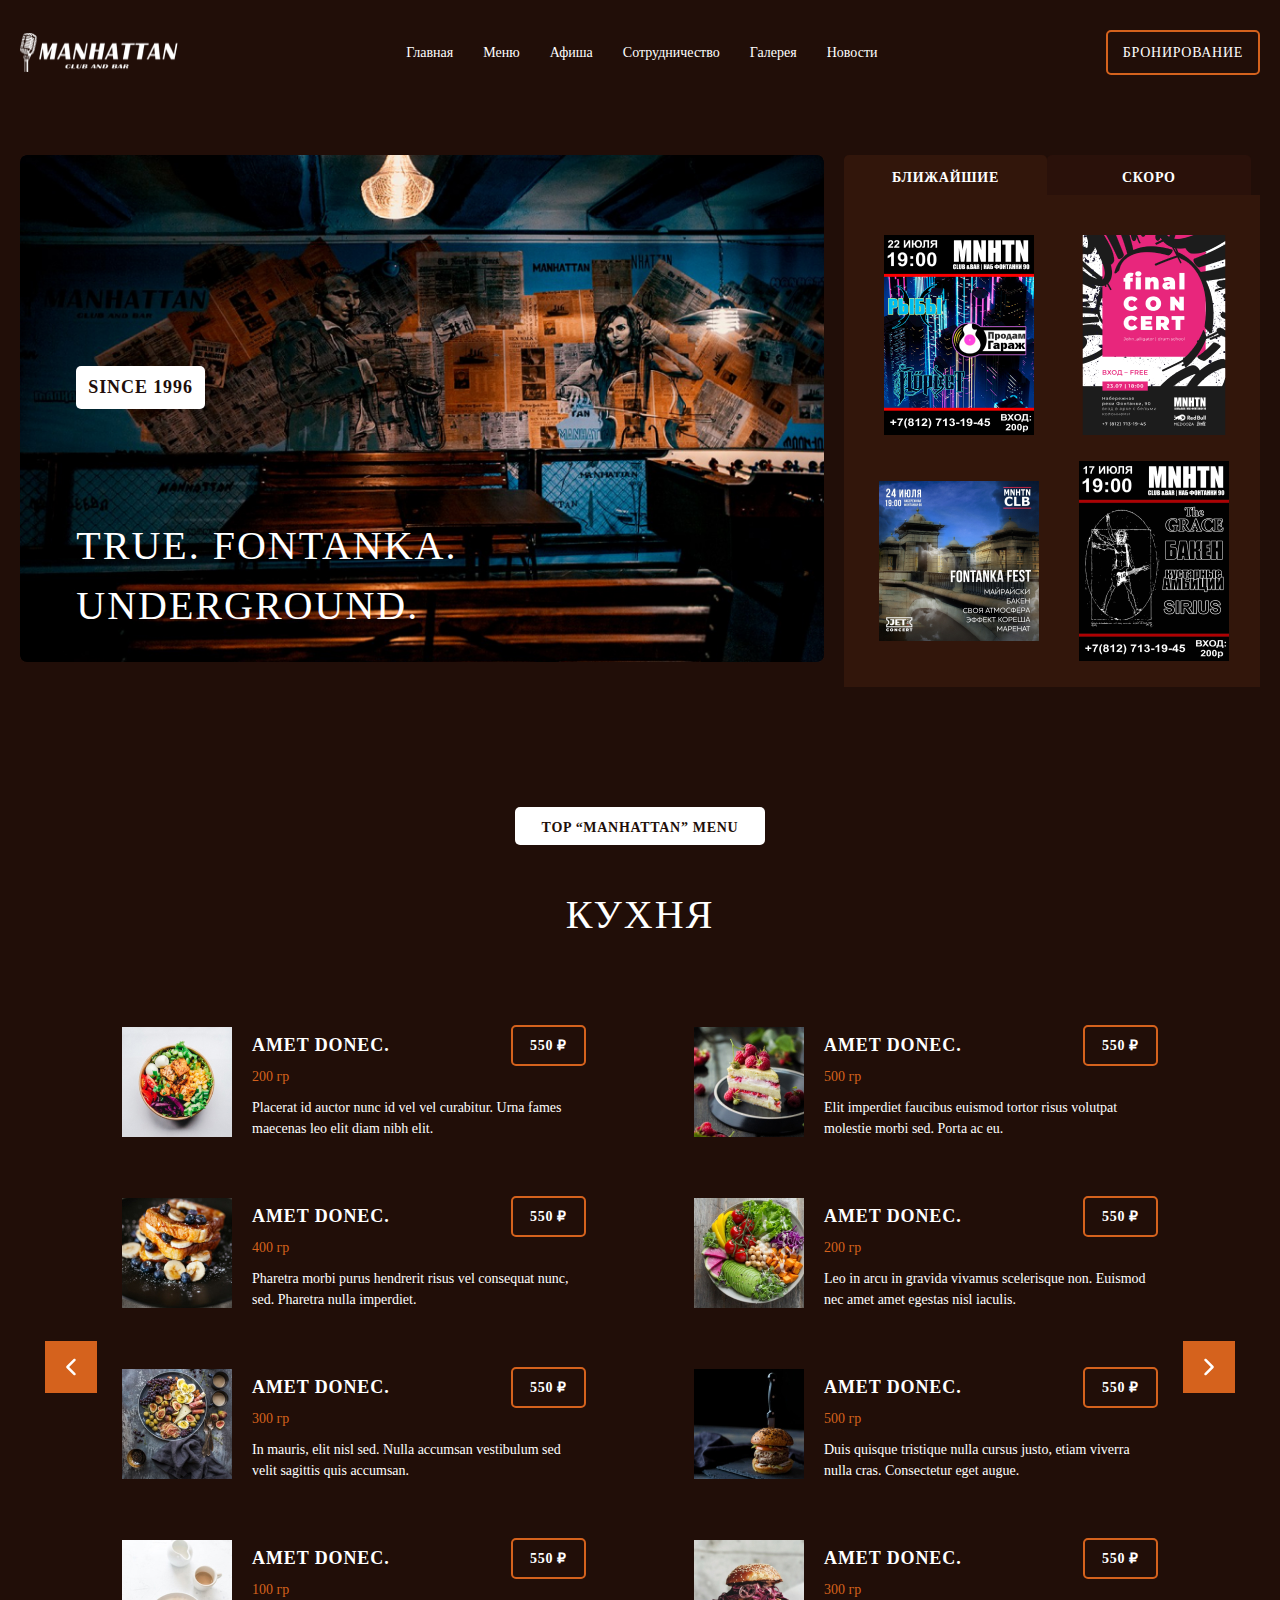
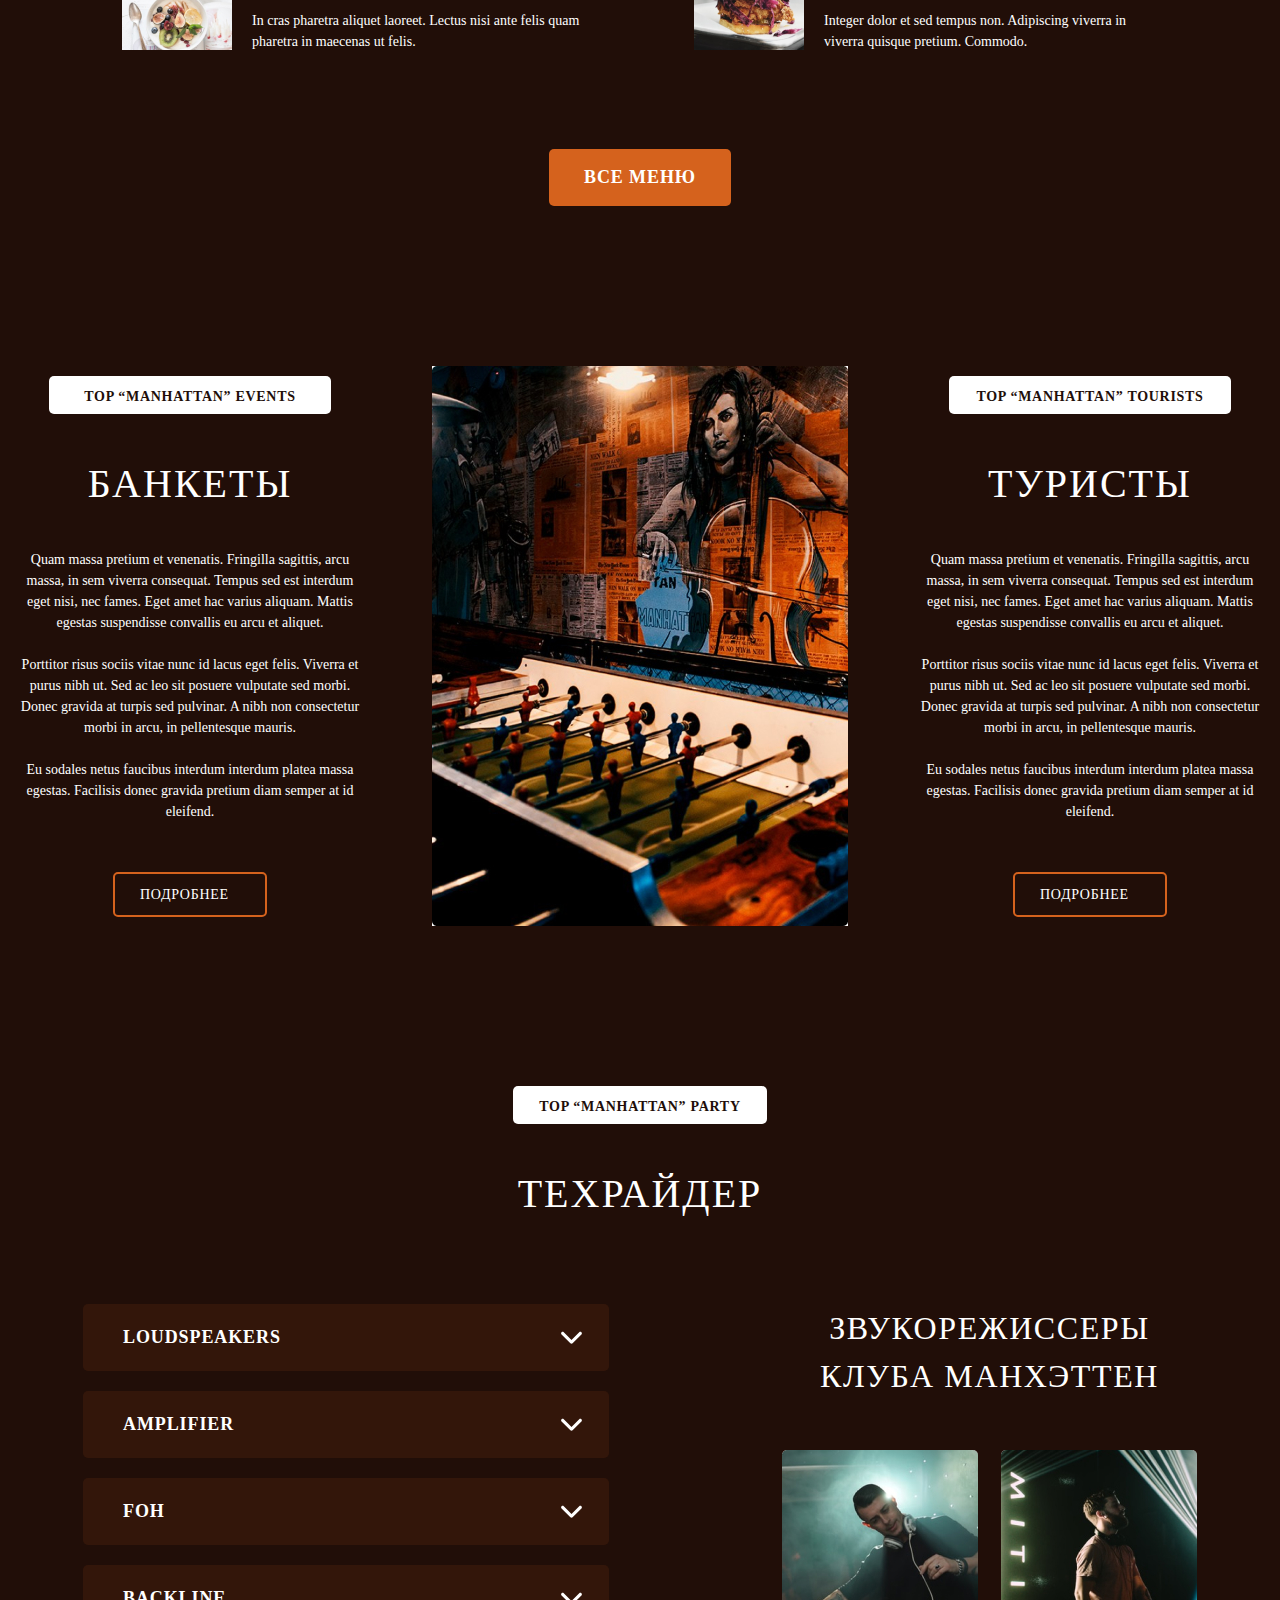
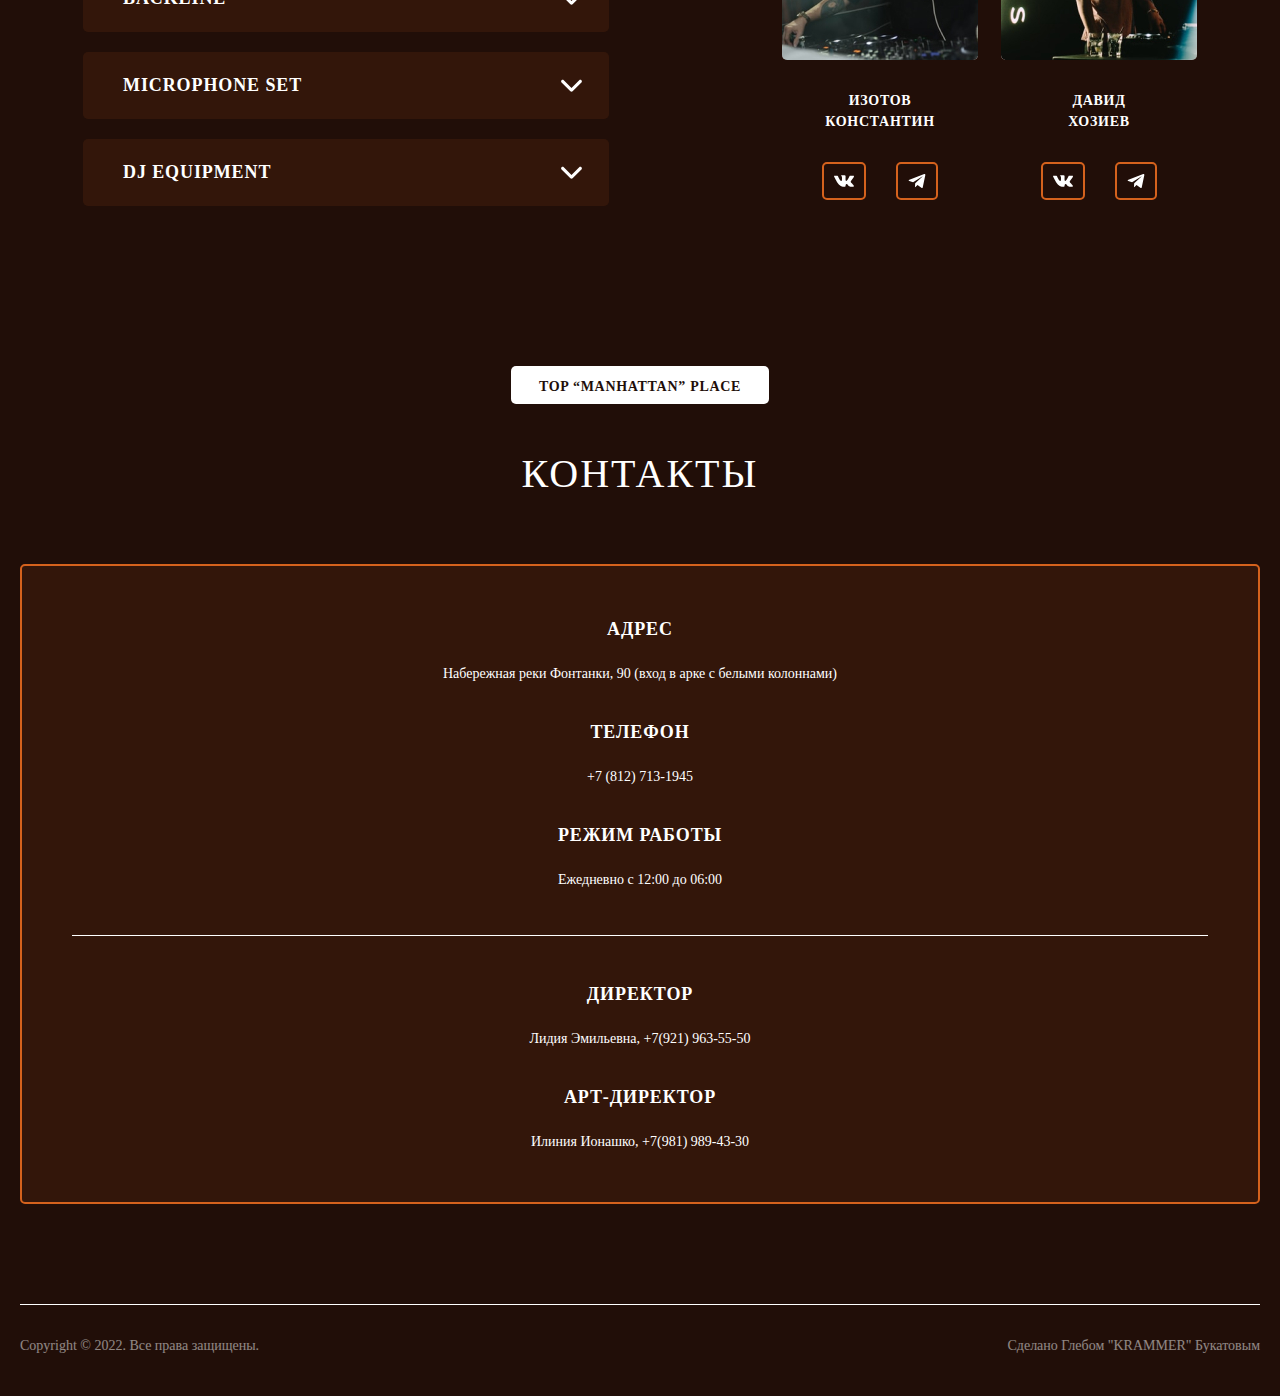
<file: index.html>
<!DOCTYPE html>
<html lang="ru">
<head>
    <meta charset="UTF-8">
    <meta http-equiv="X-UA-Compatible" content="IE=edge">
    <meta name="viewport" content="width=device-width, initial-scale=1.0">
    <link rel="stylesheet" href="index.css">
    <link href="https://fonts.cdnfonts.com/css/gotham-pro" rel="stylesheet">
    <title>Manhattan</title>
</head>
<body>
    
<div class="wrapper">

<nav class="menu">
    <div class="menu _container">
        <div class="menu_row">
            <img src="img/logo.png" alt="logo" class="menu__logo">
        <div class="menu_positions">
            <p class="menu__pos"><a href="index.html">Главная</a></p>
            <p class="menu__pos"><a href="#">Меню</a></p>
            <p class="menu__pos"><a href="post.html">Афиша</a></p>
            <p class="menu__pos"><a href="corp.html">Сотрудничество</a></p>
            <p class="menu__pos"><a href="galery.html">Галерея</a></p>
            <p class="menu__pos"><a href="#">Новости</a></p>
        </div>
        <p class="menu__booking">бронирование</p>
        </div>
    </div>
</nav>

<div class="announcements">
    <div class="announcements _container">
        <div class="announcements_row">
            <div class="announcements_main">
                <img src="img/mainannouncement.jpg" alt="img" class="announcements_main-img">
            <p class="announcements_main-since">Since 1996</p>
            <p class="announcements_main-title">True. Fontanka. Underground. </p>
        </div>

<div class="announcements_others">

    <div class="announcements_others-chose">
<p class="announcements__others_firstpos active-annPos">Ближайшие</p>
<p class="announcements__others_secpos passive-annPos">скоро</p>
    </div>
    <div class="announcements_others-posters">
        <div class="announcements_others-posters-container">
                
<img src="img/firstposter.png" alt="poster1" class="poster firstposter">
<img src="img/secondposter.png" alt="poster2" class="poster secposter">
<img src="img/thirdposter.png" alt="poster3" class="poster thirdposter">
<img src="img/fourthposter.png" alt="poster4" class="poster fourthposter">

</div>
</div>

</div>

        </div>
    </div>
</div>

<div class="kitchen">
    <div class="kitchen _container">
        <p class="kitchen__menutitle">Top “Manhattan” menu</p>
    <p class="kitchen-title">Кухня</p>

<div class="kitchen_menu-row">

<img src="img/leftarrow.svg" alt="arrow" class="kitchen_arrow">

<div class="kitchen_menu-body">

<div class="kitchen_menu-columnone">
<div class="kitchen_menu-position active-position">
<img src="img/menu1.jpg" alt="img" class="menu-position-img">
<div class="menu-position-description">
    <div class="position-titleandprice">
    <p class="position-title">Amet donec.</p>
    <p class="position-price">550 ₽</p>
</div>
    <p class="position-weight">200 гр</p>
    <p class="position-subtitle">Placerat id auctor nunc id vel vel curabitur. Urna fames maecenas leo elit diam nibh elit.</p>
</div>
</div>
<div class="kitchen_menu-position passive-position">
    <img src="img/menu2.jpg" alt="img" class="menu-position-img">
    <div class="menu-position-description">
        <div class="position-titleandprice">
        <p class="position-title">Amet donec.</p>
        <p class="position-price">550 ₽</p>
    </div>
        <p class="position-weight">400 гр</p>
        <p class="position-subtitle">Pharetra morbi purus hendrerit risus vel consequat nunc, sed. Pharetra nulla imperdiet.</p>
    </div>
    </div>
    <div class="kitchen_menu-position passive-position">
        <img src="img/menu3.jpg" alt="img" class="menu-position-img">
        <div class="menu-position-description">
            <div class="position-titleandprice">
            <p class="position-title">Amet donec.</p>
            <p class="position-price">550 ₽</p>
        </div>
            <p class="position-weight">300 гр</p>
            <p class="position-subtitle">In mauris, elit nisl sed. Nulla accumsan vestibulum sed velit sagittis quis accumsan.</p>
        </div>
        </div>
        <div class="kitchen_menu-position passive-position">
            <img src="img/menu4.jpg" alt="img" class="menu-position-img">
            <div class="menu-position-description">
                <div class="position-titleandprice">
                <p class="position-title">Amet donec.</p>
                <p class="position-price">550 ₽</p>
            </div>
                <p class="position-weight">100 гр</p>
                <p class="position-subtitle">In cras pharetra aliquet laoreet. Lectus nisi ante felis quam pharetra in maecenas ut felis. </p>
            </div>
            </div>
</div>

<div class="kitchen_menu-columntwo">
    <div class="kitchen_menu-position">
    <img src="img/menu5.jpg" alt="img" class="menu-position-img">
    <div class="menu-position-description">
        <div class="position-titleandprice">
        <p class="position-title">Amet donec.</p>
        <p class="position-price">550 ₽</p>
    </div>
        <p class="position-weight">500 гр</p>
        <p class="position-subtitle">Elit imperdiet faucibus euismod tortor risus volutpat molestie morbi sed. Porta ac eu.</p>
    </div>
    </div>
    <div class="kitchen_menu-position">
        <img src="img/menu6.jpg" alt="img" class="menu-position-img">
        <div class="menu-position-description">
            <div class="position-titleandprice">
            <p class="position-title">Amet donec.</p>
            <p class="position-price">550 ₽</p>
        </div>
            <p class="position-weight">200 гр</p>
            <p class="position-subtitle">Leo in arcu in gravida vivamus scelerisque non. Euismod nec amet amet egestas nisl iaculis.</p>
        </div>
        </div>
        <div class="kitchen_menu-position">
            <img src="img/menu7.jpg" alt="img" class="menu-position-img">
            <div class="menu-position-description">
                <div class="position-titleandprice">
                <p class="position-title">Amet donec.</p>
                <p class="position-price">550 ₽</p>
            </div>
                <p class="position-weight">500 гр</p>
                <p class="position-subtitle">Duis quisque tristique nulla cursus justo, etiam viverra nulla cras. Consectetur eget augue.</p>
            </div>
            </div>
            <div class="kitchen_menu-position">
                <img src="img/menu8.jpg" alt="img" class="menu-position-img">
                <div class="menu-position-description">
                    <div class="position-titleandprice">
                    <p class="position-title">Amet donec.</p>
                    <p class="position-price">550 ₽</p>
                </div>
                    <p class="position-weight">300 гр</p>
                    <p class="position-subtitle">Integer dolor et sed tempus non. Adipiscing viverra in viverra quisque pretium. Commodo.</p>
                </div>
                </div>
    </div>
</div>
<img src="img/rightarrow.svg" alt="arrow" class="kitchen_arrow">
</div>

<p class="kitchen_menu-all">все меню</p>

    </div>
</div>

<div class="events">
    <div class="events _container">
<div class="events_row">

    <div class="events__textcolumn">
<p class="events__title">Top “Manhattan” events</p>
<p class="events__maintitle">Банкеты</p>
<p class="events__subtitle">Quam massa pretium et venenatis. Fringilla sagittis, arcu massa, in sem viverra consequat. Tempus sed est interdum eget nisi, nec fames. Eget amet hac varius aliquam. Mattis egestas suspendisse convallis eu arcu et aliquet.<br><br><span class="events__subtitle-disable">
    Porttitor risus sociis vitae nunc id lacus eget felis. Viverra et purus nibh ut. Sed ac leo sit posuere vulputate sed morbi. Donec gravida at turpis sed pulvinar. A nibh non consectetur morbi in arcu, in pellentesque mauris. <br><br>
    Eu sodales netus faucibus interdum interdum platea massa egestas. Facilisis donec gravida pretium diam semper at id eleifend.</span></p>
<p class="events__more"><a href="corp.html">Подробнее</a></p>
</div>

<img src="img/eventposter.jpg" alt="poster" class="events__event-poster">

<div class="events__textcolumn">
    <p class="events__title">Top “Manhattan” tourists</p>
    <p class="events__maintitle">Туристы</p>
    <p class="events__subtitle">Quam massa pretium et venenatis. Fringilla sagittis, arcu massa, in sem viverra consequat. Tempus sed est interdum eget nisi, nec fames. Eget amet hac varius aliquam. Mattis egestas suspendisse convallis eu arcu et aliquet.<br><br><span class="events__subtitle-disable">
        Porttitor risus sociis vitae nunc id lacus eget felis. Viverra et purus nibh ut. Sed ac leo sit posuere vulputate sed morbi. Donec gravida at turpis sed pulvinar. A nibh non consectetur morbi in arcu, in pellentesque mauris. <br><br>
        Eu sodales netus faucibus interdum interdum platea massa egestas. Facilisis donec gravida pretium diam semper at id eleifend.</span></p>
    <p class="events__more">Подробнее</p>
    </div>
</div>
    </div>
</div>

<div class="tech">
    <div class="tech _techcontainer">
        <p class="tech__title">Top “Manhattan” party</p>
        <p class="tech__main-title">Техрайдер</p>

<div class="tech_row">
<div class="tech__columnone">

<div class="tech__card cardOne passiveTechCard">
    <div class="tech__card-body bodyOne">
        <p class="tech__card-title">Loudspeakers</p>
        <img src="img/downarrow.svg" alt="arrow" class="tech__card-arrow">
    </div>
</div>

<div class="tech__card cardTwo passiveTechCard">
    <div class="tech__card-body">
        <p class="tech__card-title">Amplifier</p>
        <img src="img/downarrow.svg" alt="arrow" class="tech__card-arrow">
    </div>
</div>

<div class="tech__card cardThree passiveTechCard">
    <div class="tech__card-body">
        <p class="tech__card-title">FOH</p>
        <img src="img/downarrow.svg" alt="arrow" class="tech__card-arrow">
    </div>
</div>

<div class="tech__card cardFour passiveTechCard">
    <div class="tech__card-body">
        <p class="tech__card-title">Backline</p>
        <img src="img/downarrow.svg" alt="arrow" class="tech__card-arrow">
    </div>
</div>

<div class="tech__card cardFive passiveTechCard">
    <div class="tech__card-body">
        <p class="tech__card-title">Microphone set</p>
        <img src="img/downarrow.svg" alt="arrow" class="tech__card-arrow">
    </div>
</div>

<div class="tech__card cardSix passiveTechCard">
    <div class="tech__card-body">
        <p class="tech__card-title">DJ equipment</p>
        <img src="img/downarrow.svg" alt="arrow" class="tech__card-arrow">
    </div>
</div>

</div>

<div class="tech__columntwo">

<p class="tech__columntwo-title">Звукорежиссеры клуба МАНХЭТТЕН</p>
<div class="tech__columntwo-image-row">


    <div class="tech__columntwo_sounddesone sounddes">
        <img src="img/sounddes1.jpg" alt="sounddesigner" class="sounddesone-img">
    <p class="sounddes-name">Изотов Константин</p>

<div class="sounddes__media-row">

<img src="img/VK.svg" alt="VK" class="sounddes__media-icon">
<img src="img/TG.svg" alt="TG" class="sounddes__media-icon">

</div>

    </div>

    <div class="tech__columntwo_sounddesone sounddes">
        <img src="img/sounddes2.jpg" alt="sounddesigner" class="sounddesone-img">
    <p class="sounddes-name">Давид Хозиев</p>

<div class="sounddes__media-row">

<img src="img/VK.svg" alt="VK" class="sounddes__media-icon">
<img src="img/TG.svg" alt="TG" class="sounddes__media-icon">

</div>
    </div>
</div>
</div>
</div>
    </div>
</div>

<div class="contacts">
    <div class="contacts _container">

<p class="contacts_title">Top “Manhattan” place</p>
<p class="contacts_maintitle">контакты</p>

<div class="contacts_row">

<div class="contacts__columnOne">
<div class="contacts__columnOneBody">
<p class="contacrs__adresstitle">Адрес</p>
<p class="contacts__adress">Набережная реки Фонтанки, 90 (вход в арке с белыми колоннами)</p>
<p class="contacts__phone-title">телефон</p>
<p class="contacts__phone">+7 (812) 713-1945</p>
<p class="contacts__workingMode-title">режим работы</p>
<p class="contacts__workingMode">Ежедневно с 12:00 до 06:00</p>
<p class="contacts__director-title">директор</p>
<p class="contacts__director">Лидия Эмильевна, +7(921) 963-55-50</p>
<p class="contacts__artDirector-title">арт-директор</p>
<p class="contacts__artDirector">Илиния Ионашко, +7(981) 989-43-30</p>
</div>
</div>
<img src="img/map.jpg" alt="map" class="contacts__map">
</div>
    </div>
</div>

<footer class="footer">
    <div class="footer _container">
        <div class="footer_row">
        
            <div class="footer__body">
        <p class="footer__rights">Copyright © 2022. Все права защищены.</p>
        <p class="footer__madeby">Сделано Глебом "KRAMMER" Букатовым</p>
        </div>
    </div>
    </div>
</footer>


</div>

</body>
<script src="manhattan.js"></script>
</html>
</file>
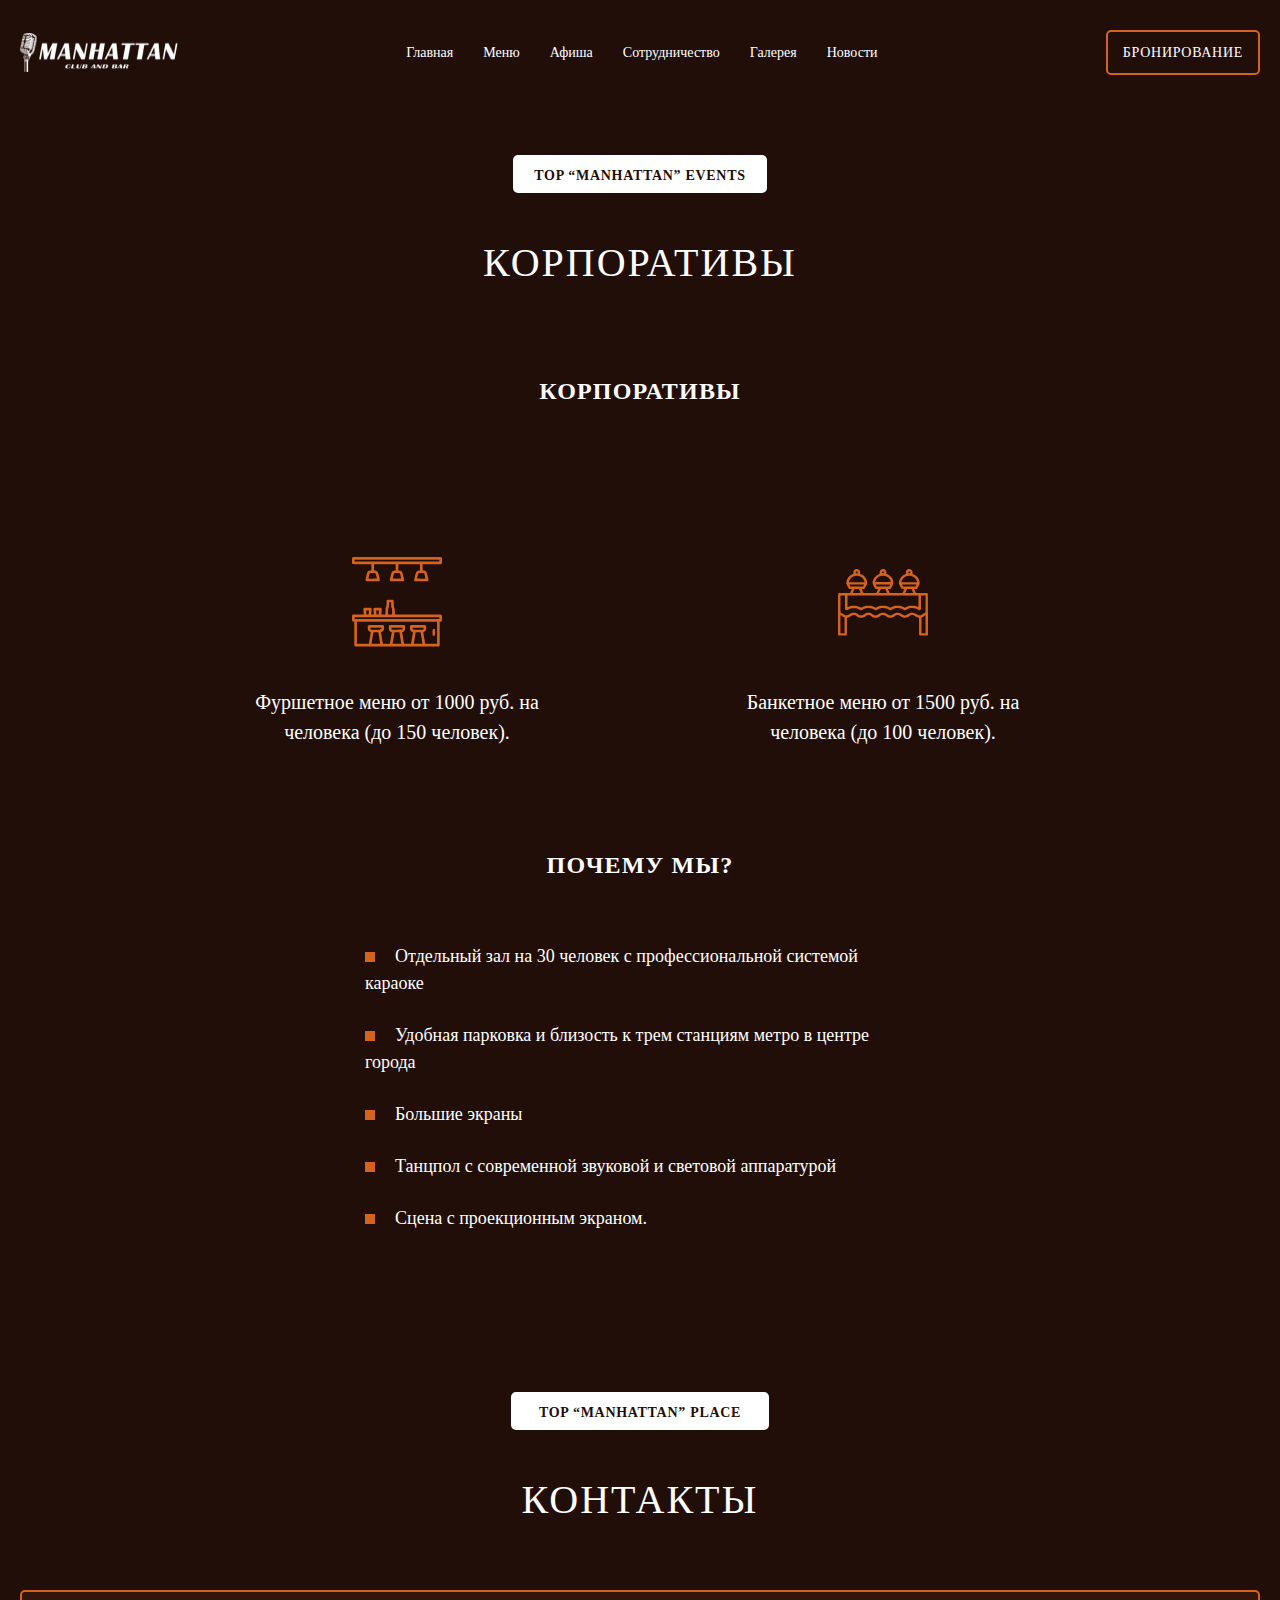
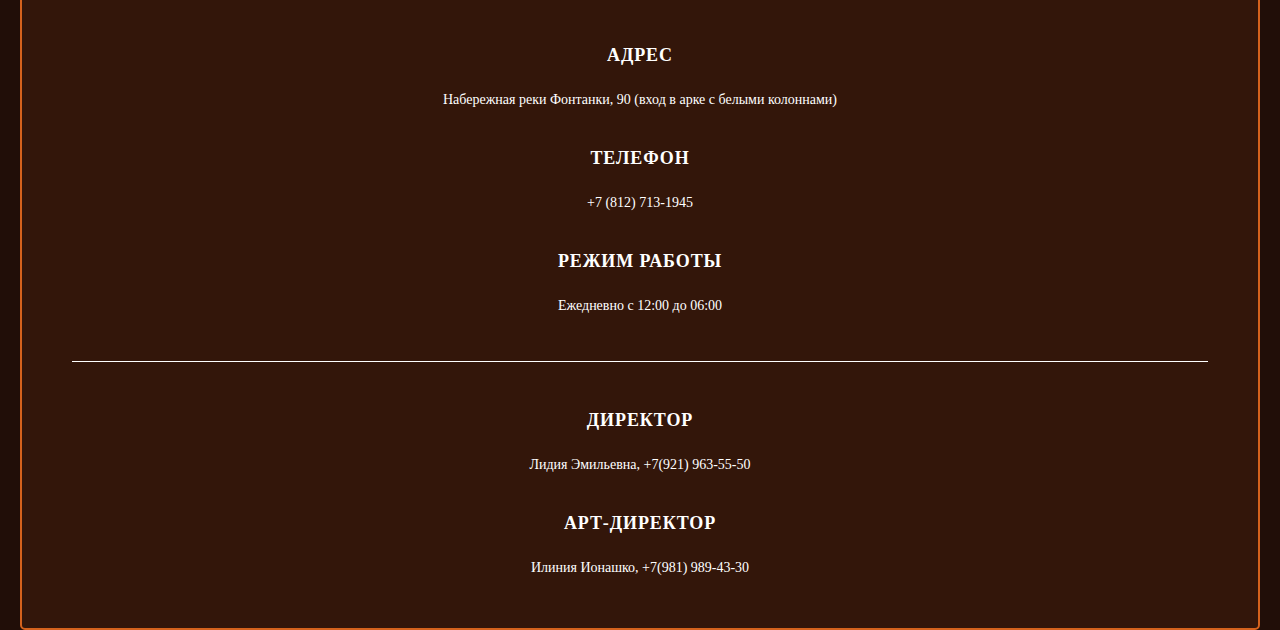
<file: corp.html>
<!DOCTYPE html>
<html lang="ru">
<head>
    <meta charset="UTF-8">
    <meta http-equiv="X-UA-Compatible" content="IE=edge">
    <meta name="viewport" content="width=device-width, initial-scale=1.0">
    <link rel="stylesheet" href="index.css">
    <link rel="stylesheet" href="corp.css">
    <link href="https://fonts.cdnfonts.com/css/gotham-pro" rel="stylesheet">
    <title>Manhattan</title>
</head>
<body>
    
<div class="wrapper">

<nav class="menu">
    <div class="menu _container">
        <div class="menu_row">
            <img src="img/logo.png" alt="logo" class="menu__logo">
        <div class="menu_positions">
            <p class="menu__pos"><a href="index.html">Главная</a></p>
            <p class="menu__pos"><a href="#">Меню</a></p>
            <p class="menu__pos"><a href="post.html">Афиша</a></p>
            <p class="menu__pos"><a href="corp.html">Сотрудничество</a></p>
            <p class="menu__pos"><a href="galery.html">Галерея</a></p>
            <p class="menu__pos"><a href="#">Новости</a></p>
        </div>
        <p class="menu__booking">бронирование</p>
        </div>
    </div>
</nav>

<div class="corp">
    <div class="corp _container">
        <p class="corp__title">Top “Manhattan” events</p>
        <p class="corp__maintitle">корпоративы</p>
        <p class="corp__sectitle">корпоративы</p>

        <div class="corp__row">

<div class="corp__column">
    <img src="img/corpicon1.svg" alt="icon" class="corp__icon">
    <p class="corp__subtitle">Фуршетное меню от 1000 руб. на человека (до 150 человек).</p>
</div>

<div class="corp__column">
    <img src="img/corpicon2.svg" alt="icon" class="corp__icon corp__secicon">
    <p class="corp__subtitle secsubtitle">Банкетное меню от 1500 руб. на человека (до 100 человек).</p>
</div>

        </div>

<p class="corp__whyWhe-title">ПОЧЕМУ МЫ? </p>

<li class="corp__whyWe">Отдельный зал на 30 человек с профессиональной системой караоке</li>
<li class="corp__whyWe">Удобная парковка и близость к трем станциям метро в центре города</li>
<li class="corp__whyWe">Большие экраны</li>
<li class="corp__whyWe">Танцпол с современной звуковой и световой аппаратурой</li>
<li class="corp__whyWe">Сцена с проекционным экраном.</li>

    </div>
</div>


<div class="contacts">
    <div class="contacts _container">

<p class="contacts_title">Top “Manhattan” place</p>
<p class="contacts_maintitle">контакты</p>

<div class="contacts_row">

<div class="contacts__columnOne">
<div class="contacts__columnOneBody">
<p class="contacrs__adresstitle">Адрес</p>
<p class="contacts__adress">Набережная реки Фонтанки, 90 (вход в арке с белыми колоннами)</p>
<p class="contacts__phone-title">телефон</p>
<p class="contacts__phone">+7 (812) 713-1945</p>
<p class="contacts__workingMode-title">режим работы</p>
<p class="contacts__workingMode">Ежедневно с 12:00 до 06:00</p>
<p class="contacts__director-title">директор</p>
<p class="contacts__director">Лидия Эмильевна, +7(921) 963-55-50</p>
<p class="contacts__artDirector-title">арт-директор</p>
<p class="contacts__artDirector">Илиния Ионашко, +7(981) 989-43-30</p>
</div>
</div>
<img src="img/map.jpg" alt="map" class="contacts__map">
</div>
    </div>
</div>

</div>
</body>
<script src="galery.js"></script>
</html>
</file>
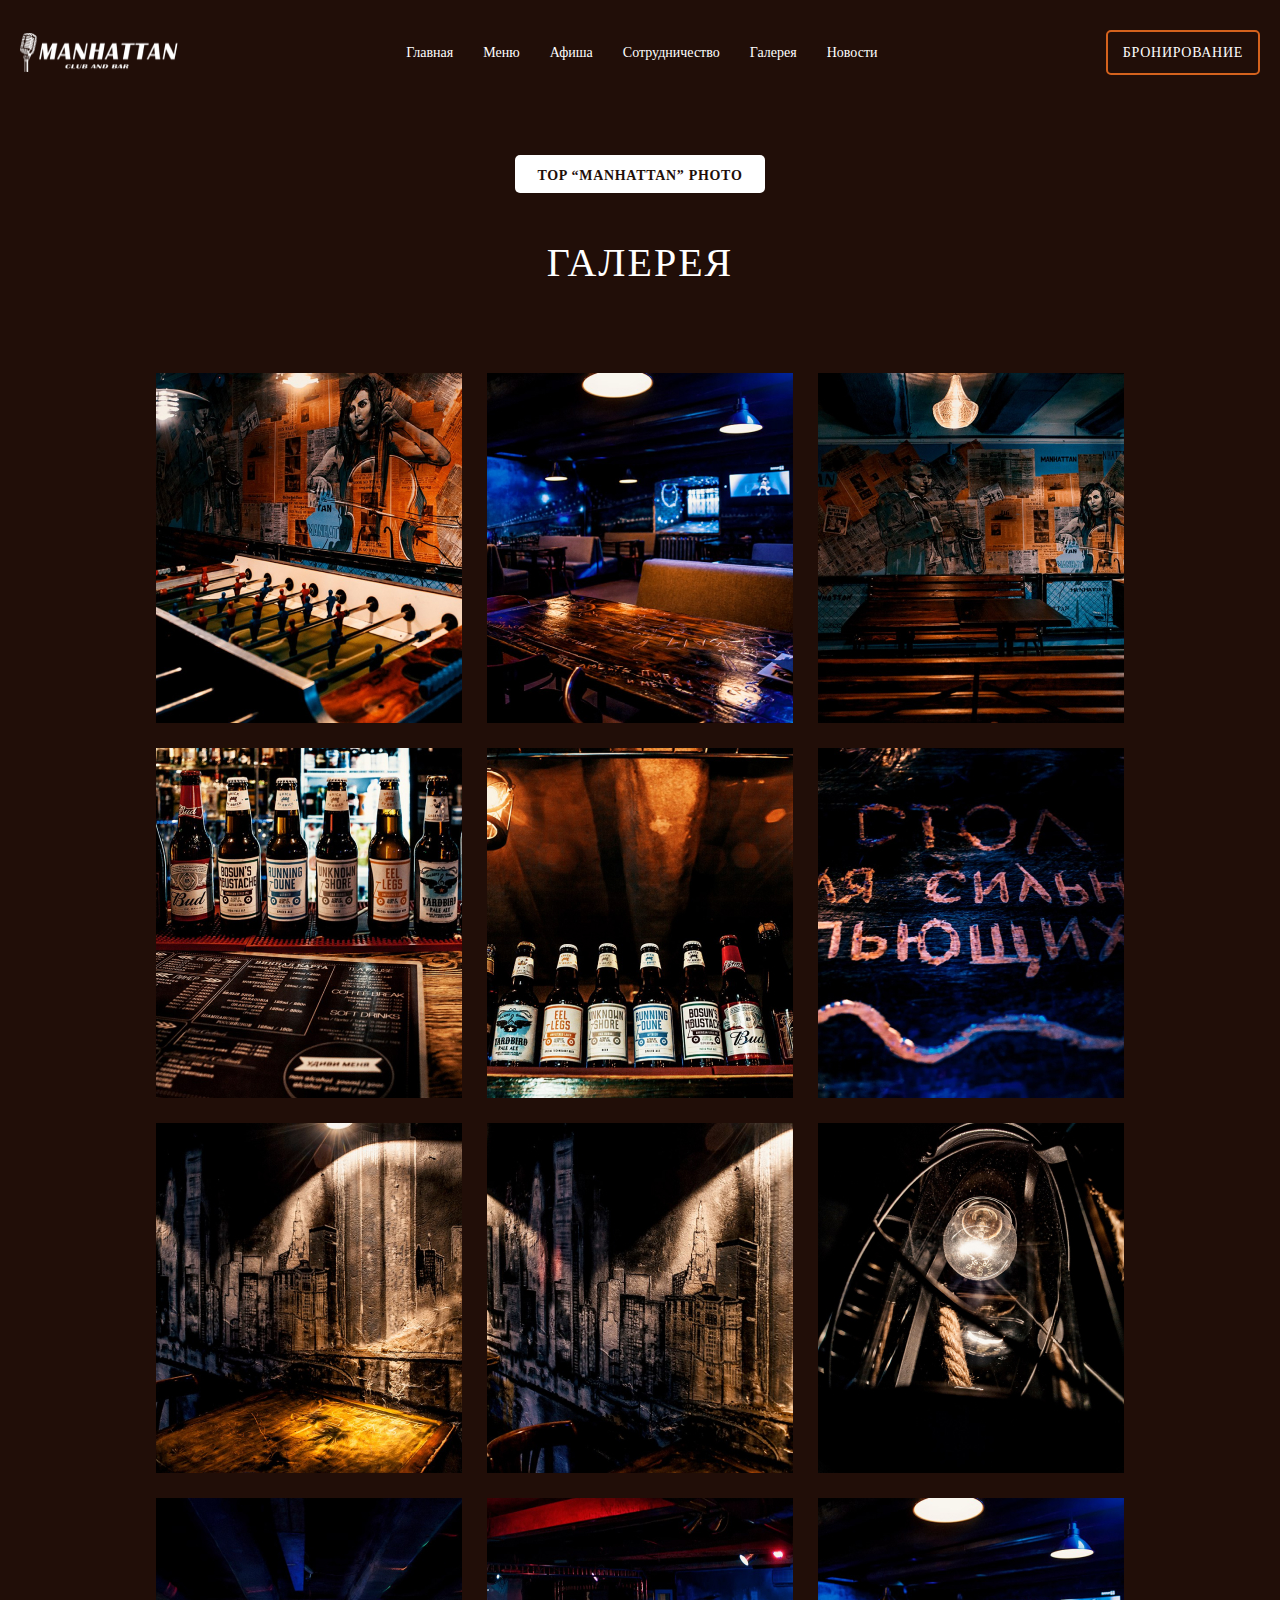
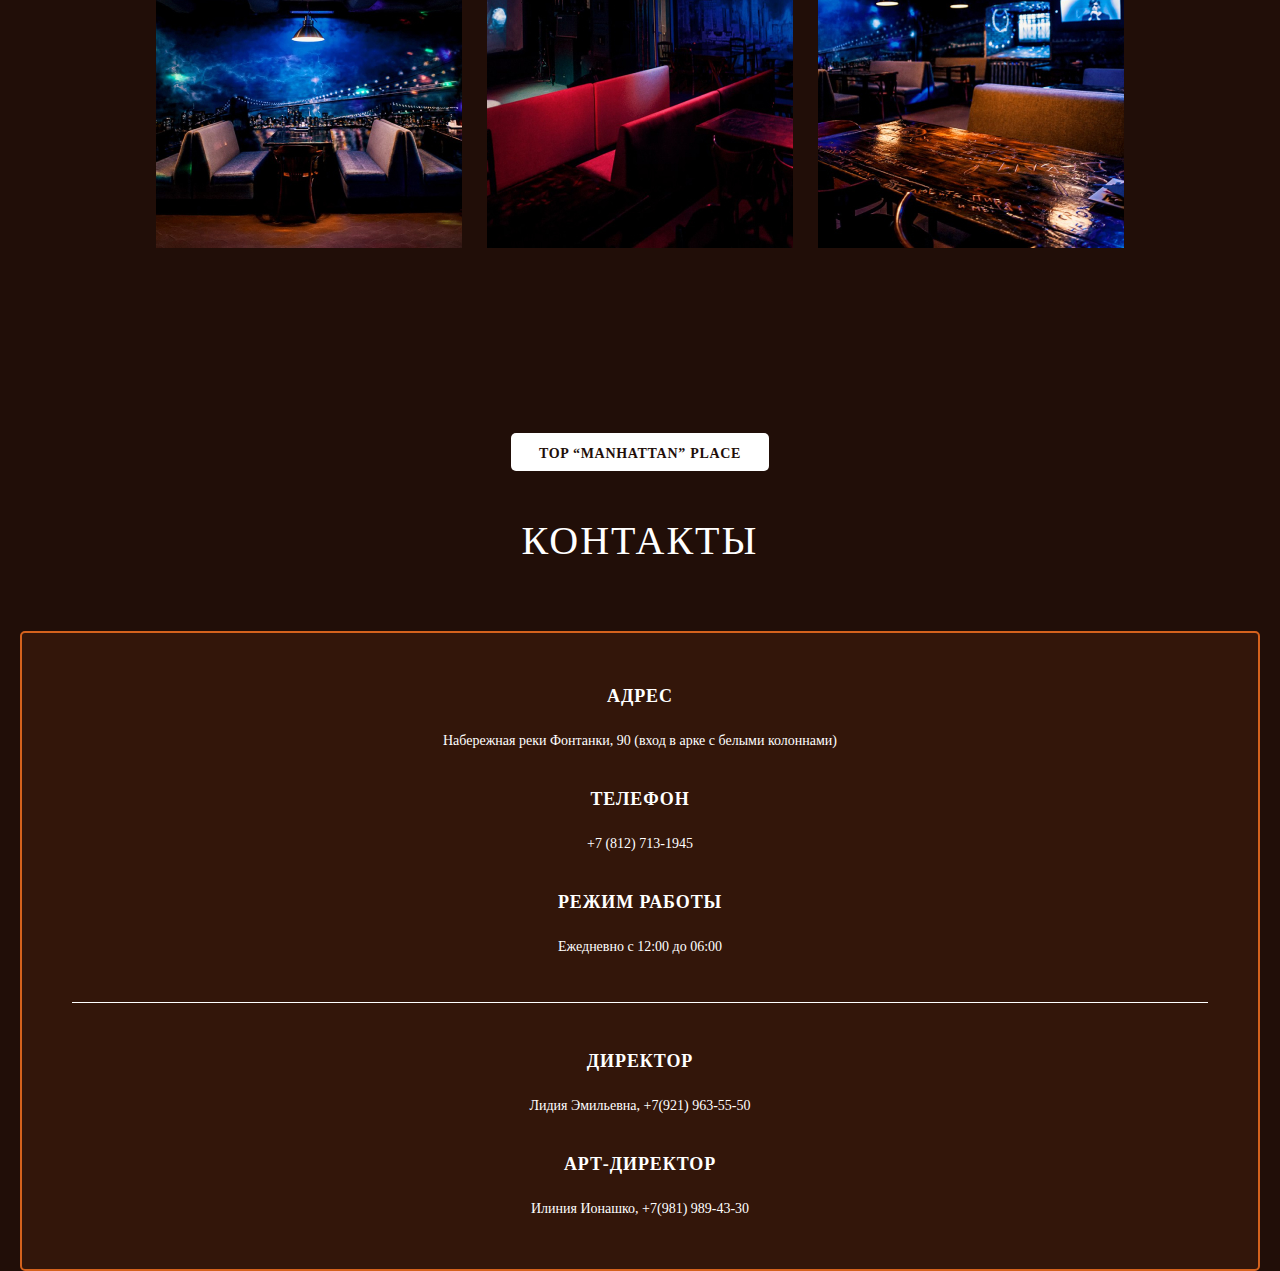
<file: galery.html>
<!DOCTYPE html>
<html lang="ru">
<head>
    <meta charset="UTF-8">
    <meta http-equiv="X-UA-Compatible" content="IE=edge">
    <meta name="viewport" content="width=device-width, initial-scale=1.0">
    <link rel="stylesheet" href="index.css">
    <link rel="stylesheet" href="galery.css">
    <link href="https://fonts.cdnfonts.com/css/gotham-pro" rel="stylesheet">
    <title>Manhattan</title>
</head>
<body>
    
<div class="wrapper">

<nav class="menu">
    <div class="menu _container">
        <div class="menu_row">
            <img src="img/logo.png" alt="logo" class="menu__logo">
        <div class="menu_positions">
            <p class="menu__pos"><a href="index.html">Главная</a></p>
            <p class="menu__pos"><a href="#">Меню</a></p>
            <p class="menu__pos"><a href="post.html">Афиша</a></p>
            <p class="menu__pos"><a href="corp.html">Сотрудничество</a></p>
            <p class="menu__pos"><a href="galery.html">Галерея</a></p>
            <p class="menu__pos"><a href="#">Новости</a></p>
        </div>
        <p class="menu__booking">бронирование</p>
        </div>
    </div>
</nav>

<div class="galery">
    <div class="galery _container">
<p class="galety_title">Top “Manhattan” photo</p>
<p class="galety_maintitle">галерея</p>

<div class="galery-img-row">

    

<img src="img/galery1.jpg" alt="galery-img" class="galery-img galeryFirst galeryPassive">
<img src="img/galery2.jpg" alt="galery-img" class="galery-img">
<img src="img/galery3.jpg" alt="galery-img" class="galery-img">
<img src="img/galery4.jpg" alt="galery-img" class="galery-img">
<img src="img/galery5.jpg" alt="galery-img" class="galery-img">
<img src="img/galery6.jpg" alt="galery-img" class="galery-img">
<img src="img/galery7.jpg" alt="galery-img" class="galery-img">
<img src="img/galery8.jpg" alt="galery-img" class="galery-img">
<img src="img/galery9.jpg" alt="galery-img" class="galery-img">
<img src="img/galery10.jpg" alt="galery-img" class="galery-img">
<img src="img/galery11.jpg" alt="galery-img" class="galery-img">
<img src="img/galery12.jpg" alt="galery-img" class="galery-img">


</div>
    </div>
</div>


<div class="contacts">
    <div class="contacts _container">

<p class="contacts_title">Top “Manhattan” place</p>
<p class="contacts_maintitle">контакты</p>

<div class="contacts_row">

<div class="contacts__columnOne">
<div class="contacts__columnOneBody">
<p class="contacrs__adresstitle">Адрес</p>
<p class="contacts__adress">Набережная реки Фонтанки, 90 (вход в арке с белыми колоннами)</p>
<p class="contacts__phone-title">телефон</p>
<p class="contacts__phone">+7 (812) 713-1945</p>
<p class="contacts__workingMode-title">режим работы</p>
<p class="contacts__workingMode">Ежедневно с 12:00 до 06:00</p>
<p class="contacts__director-title">директор</p>
<p class="contacts__director">Лидия Эмильевна, +7(921) 963-55-50</p>
<p class="contacts__artDirector-title">арт-директор</p>
<p class="contacts__artDirector">Илиния Ионашко, +7(981) 989-43-30</p>
</div>
</div>
<img src="img/map.jpg" alt="map" class="contacts__map">
</div>
    </div>
</div>

</div>
</body>
<script src="galery.js"></script>
</html>
</file>
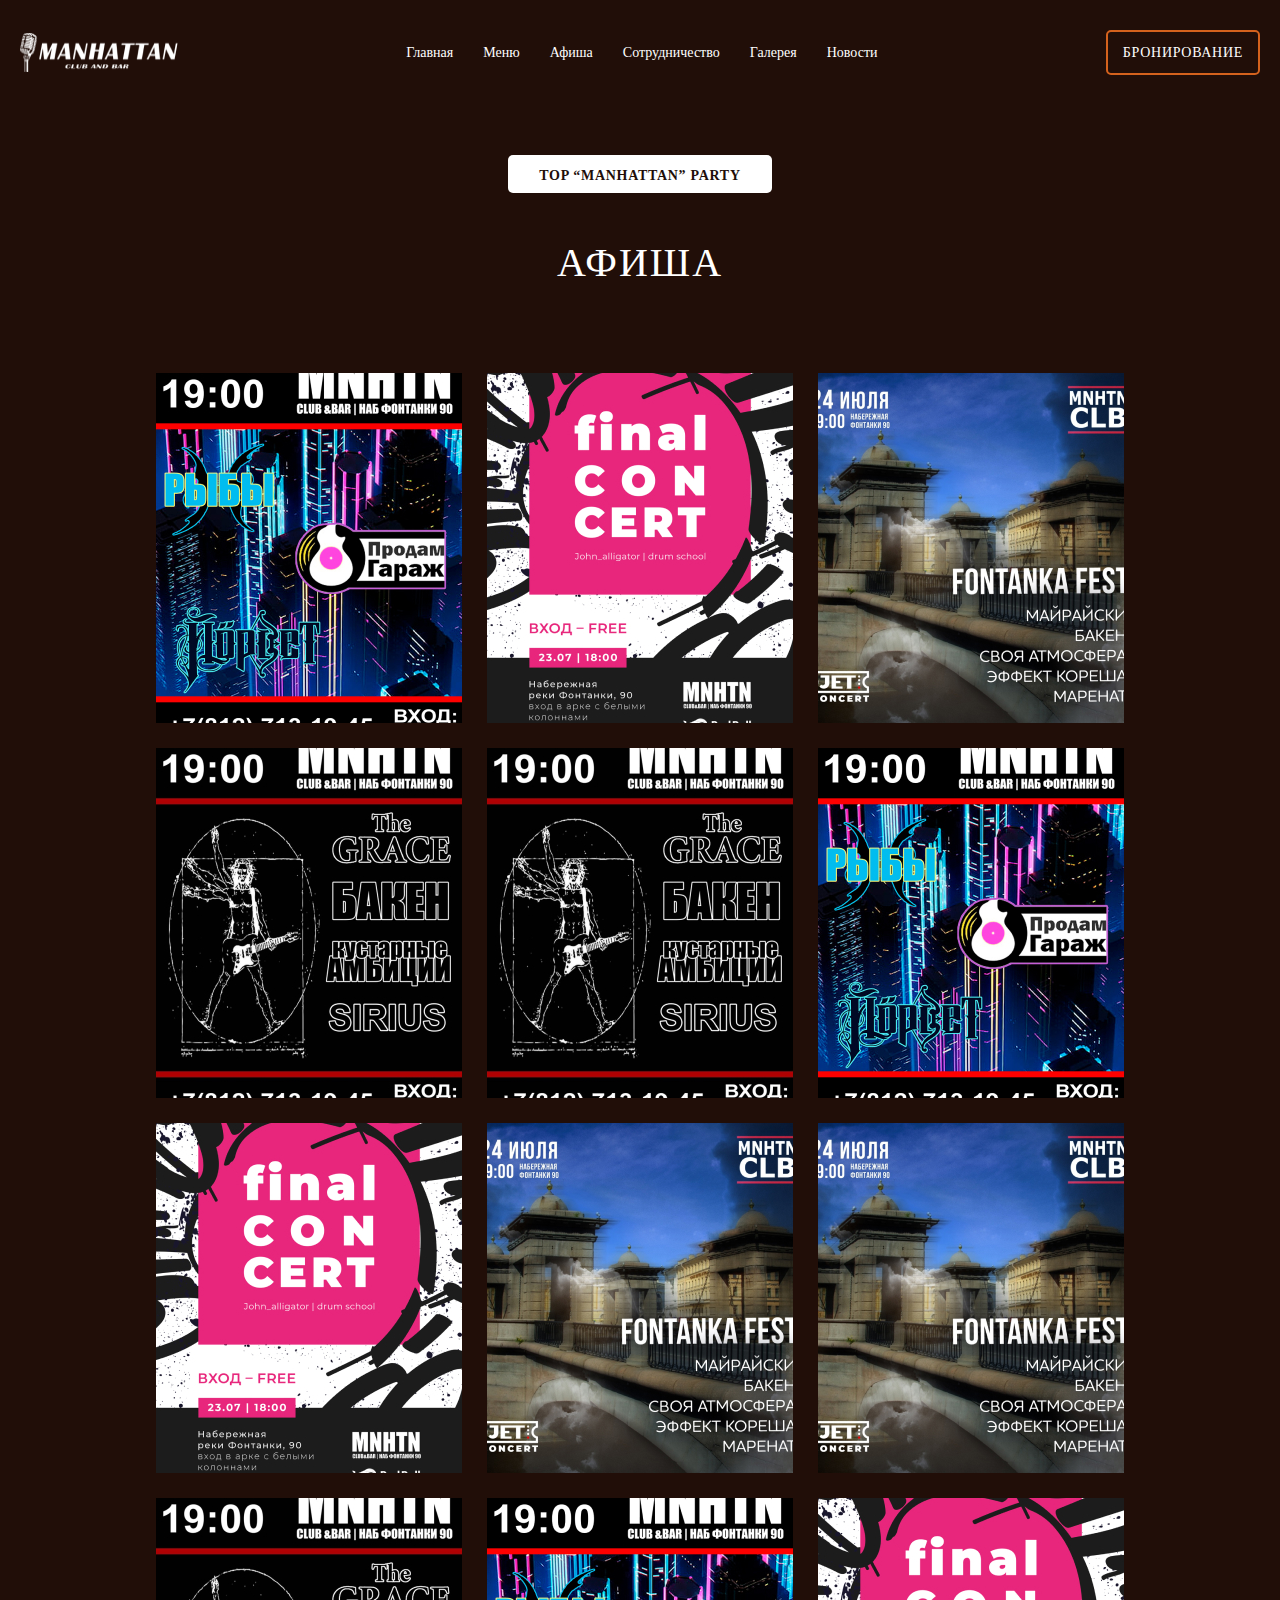
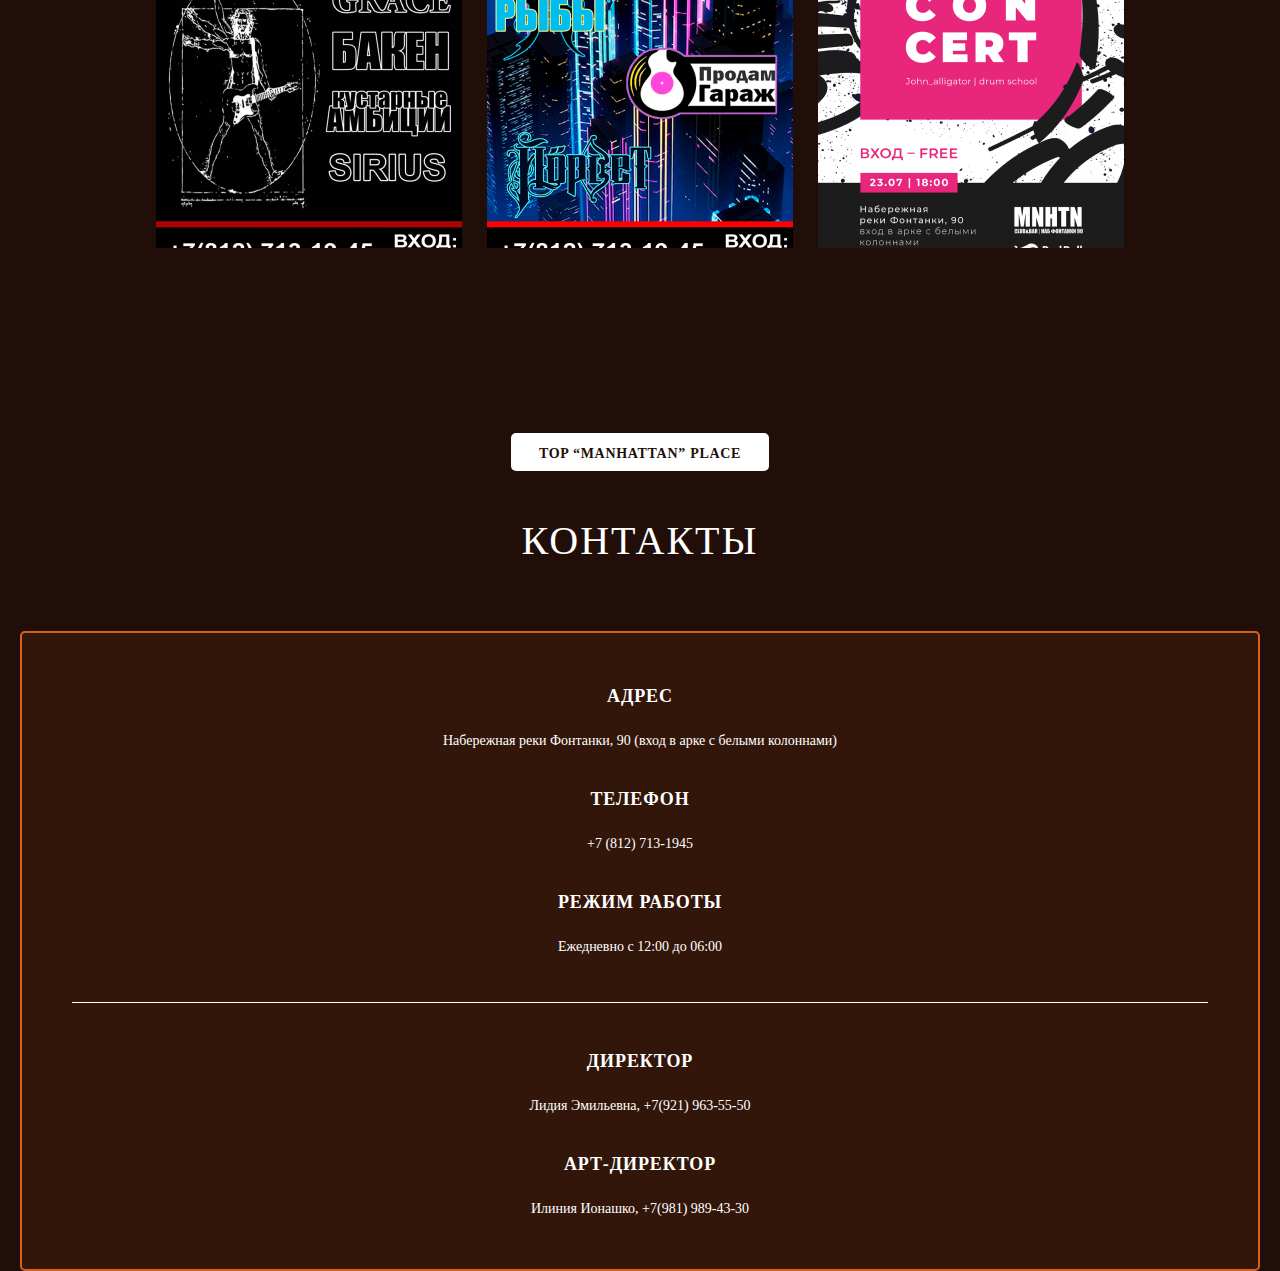
<file: post.html>
<!DOCTYPE html>
<html lang="ru">
<head>
    <meta charset="UTF-8">
    <meta http-equiv="X-UA-Compatible" content="IE=edge">
    <meta name="viewport" content="width=device-width, initial-scale=1.0">
    <link rel="stylesheet" href="index.css">
    <link rel="stylesheet" href="post.css">
    <link href="https://fonts.cdnfonts.com/css/gotham-pro" rel="stylesheet">
    <title>Manhattan</title>
</head>
<body>
    
<div class="wrapper">

<nav class="menu">
    <div class="menu _container">
        <div class="menu_row">
            <img src="img/logo.png" alt="logo" class="menu__logo">
        <div class="menu_positions">
            <p class="menu__pos"><a href="index.html">Главная</a></p>
            <p class="menu__pos"><a href="#">Меню</a></p>
            <p class="menu__pos"><a href="post.html">Афиша</a></p>
            <p class="menu__pos"><a href="corp.html">Сотрудничество</a></p>
            <p class="menu__pos"><a href="galery.html">Галерея</a></p>
            <p class="menu__pos"><a href="#">Новости</a></p>
        </div>
        <p class="menu__booking">бронирование</p>
        </div>
    </div>
</nav>

<div class="post">
    <div class="post _container">
<p class="post__title">Top “Manhattan” party</p>
<p class="post__main-title">афиша</p>

<div class="post-img-row">

    

    <img src="img/post1.jpg" alt="galery-img" class="post-img">
    <img src="img/post2.jpg" alt="galery-img" class="post-img">
    <img src="img/post3.jpg" alt="galery-img" class="post-img">
    <img src="img/post4.jpg" alt="galery-img" class="post-img">
    <img src="img/post4.jpg" alt="galery-img" class="post-img">
    <img src="img/post1.jpg" alt="galery-img" class="post-img">
    <img src="img/post2.jpg" alt="galery-img" class="post-img">
    <img src="img/post3.jpg" alt="galery-img" class="post-img">
    <img src="img/post3.jpg" alt="galery-img" class="post-img">
    <img src="img/post4.jpg" alt="galery-img" class="post-img">
    <img src="img/post1.jpg" alt="galery-img" class="post-img">
    <img src="img/post2.jpg" alt="galery-img" class="post-img">
    
    
    </div>


    </div>
</div>


<div class="contacts">
    <div class="contacts _container">

<p class="contacts_title">Top “Manhattan” place</p>
<p class="contacts_maintitle">контакты</p>

<div class="contacts_row">

<div class="contacts__columnOne">
<div class="contacts__columnOneBody">
<p class="contacrs__adresstitle">Адрес</p>
<p class="contacts__adress">Набережная реки Фонтанки, 90 (вход в арке с белыми колоннами)</p>
<p class="contacts__phone-title">телефон</p>
<p class="contacts__phone">+7 (812) 713-1945</p>
<p class="contacts__workingMode-title">режим работы</p>
<p class="contacts__workingMode">Ежедневно с 12:00 до 06:00</p>
<p class="contacts__director-title">директор</p>
<p class="contacts__director">Лидия Эмильевна, +7(921) 963-55-50</p>
<p class="contacts__artDirector-title">арт-директор</p>
<p class="contacts__artDirector">Илиния Ионашко, +7(981) 989-43-30</p>
</div>
</div>
<img src="img/map.jpg" alt="map" class="contacts__map">
</div>
    </div>
</div>

</div>
</body>
<script src="galery.js"></script>
</html>
</file>
<file: index.css>
/* Указываем box sizing */
*,
*::before,
*::after {
  box-sizing: border-box;
}

/* Убираем внутренние отступы */
ul[class],
ol[class] {
  padding: 0;
}

/* Убираем внешние отступы */
body,
h1,
h2,
h3,
h4,
p,
ul[class],
ol[class],
li,
figure,
figcaption,
blockquote,
dl,
dd {
  margin: 0;
}

/* Выставляем основные настройки по-умолчанию для body */
body {
  min-height: 100vh;
  scroll-behavior: smooth;
  text-rendering: optimizeSpeed;
  line-height: 1.5;
}

/* Удаляем стандартную стилизацию для всех ul и il, у которых есть атрибут class*/
ul[class],
ol[class] {
  list-style: none;
}

/* Элементы a, у которых нет класса, сбрасываем до дефолтных стилей */
a:not([class]) {
  text-decoration-skip-ink: auto;
}
a{
    color:inherit;
    text-decoration: none;
}

/* Упрощаем работу с изображениями */
img {
  max-width: 100%;
  display: block;
}

/* Указываем понятную периодичность в потоке данных у article*/
article > * + * {
  margin-top: 1em;
}

/* Наследуем шрифты для инпутов и кнопок */
input,
button,
textarea,
select {
  font: inherit;
}

/* Удаляем все анимации и переходы для людей, которые предпочитай их не использовать */
@media (prefers-reduced-motion: reduce) {
  * {
    animation-duration: 0.01ms !important;
    animation-iteration-count: 1 !important;
    transition-duration: 0.01ms !important;
    scroll-behavior: auto !important;
  }
}

/* -----------------------ОБНУЛЕНИЕ------------------------------- */


.wrapper{
    min-height: 100%;
    overflow: hidden;
    display: flex;
    flex-direction: column;
    background: #210e08;
}
._container{
    margin-left: auto;
    margin-right: auto;
    box-sizing: content-box;
max-width: 1296px;
padding-left: 20px;
padding-right: 20px;
}
.menu{
padding-top: 15px;
margin-bottom: 40px;
}
.menu_row{
    display: flex;
    justify-content: space-between;
    align-items: center;
}
.menu__logo{
    max-width: 157.89px;
    cursor: pointer;
}
.menu_positions{
    display: flex;
}
.menu__pos{
    font-family: 'Gotham Pro';
font-style: normal;
font-weight: 400;
font-size: 14px;
line-height: 150%;
color: #FFFFFF;
}
.menu__pos:not(:last-child){
    margin-right: 30px;
}
.menu__booking{
    font-family: 'Gotham pro';
    font-style: normal;
    font-weight: 400;
    font-size: 14px;
    line-height: 150%;
    letter-spacing: 0.05em;
    text-transform: uppercase;
    color: #FFFFFF;
    border:2px solid #D5621D;
    padding: 10px 15px;
    border-radius: 5px;
    cursor: pointer;
}
@media(max-width:1048px){
    .menu_positions{
        flex-wrap: wrap;
    }
    .menu__pos{
        flex: 1 1 25%;
        justify-content: center;
        align-content: center;
        margin-right: 30px;
        text-align: center;
        margin-bottom: 10px;
    }
    .menu__logo{
        margin-right: 20px;
    }
}
@media(max-width:830px){
    .menu__pos{
        flex:1 1 30%;
    }
}
@media(max-width:547px){
    .menu_row{
        flex-direction: column;
    }
    .menu__booking{
        margin-top: 20px;
    }
    .menu__logo{
        margin-bottom: 20px;
    }
    .menu_positions{
        flex-wrap: wrap;
    }
    .menu__pos{
        flex: 1 1 25%;
    }
    .menu_positions{
        margin-right: -30px;
    }
}
@media(ma-width:450px){
    .menu__pos{
        flex:1 1 10%;
    }
}
.announcements{
   
    margin-bottom: 60px;
}
.announcements_row{
    display: flex;
    justify-content: space-between;
}

.announcements_main{
    max-width: 856px;
    position: relative;
    height: 100%;
}
.announcements_main-img{
    max-width: 100%;
    border-radius: 7px;
}
.announcements_main-since{
    font-family: 'Gotham Pro';
font-style: normal;
font-weight: 700;
font-size: 18px;
line-height: 150%;
letter-spacing: 0.05em;
text-transform: uppercase;
color: #210E09;
background: #ffffff;
padding: 8px 12px;
border-radius: 5px;
max-width: 140px;
text-align: center;

position: absolute;
bottom: 50%;
left:7%;
}
.announcements_main-title{
    font-family: 'Gotham Pro';
font-style: normal;
font-weight: 400;
font-size: 40px;
line-height: 150%;
letter-spacing: 0.05em;
text-transform: uppercase;
color: #FFFFFF;
max-width: 500px;
position: absolute;

bottom: 5.25%;
left: 7%;
}
@media(max-width:569px){
    .announcements_main-title{
font-size: 32px;
    }
    .announcements_main-since{
        font-size: 12px;
    }
}
@media(max-width:480px){
    .announcements_main-title{
font-size: 28px;
    }
    .announcements_main-since{
        font-size: 8px;
    }
}
@media(max-width:416px){
    .announcements_main-title{
font-size: 22px;
    }
    .announcements_main-since{
        font-size: 8px;
    }
}
.announcements_others{
    max-width:416px;
    margin-left: 20px;
}
.announcements_others-chose{
    display: flex;
    max-width: 100%;
}
.announcements__others_firstpos{
font-family: 'Gotham Pro';
font-style: normal;
font-weight: 700;
font-size: 14px;
line-height: 150%;
letter-spacing: 0.05em;
text-transform: uppercase;
color: #FFFFFF;

background-color: #32160b;
padding: 12px 48px 7px 48px;
border-radius: 5px 5px 0px 0px;
cursor: pointer;
}
.announcements__others_secpos{
    font-family: 'Gotham Pro';
font-style: normal;
font-weight: 700;
font-size: 14px;
line-height: 150%;
letter-spacing: 0.05em;
text-transform: uppercase;
color: #FFFFFF;

background: #2a110a;
padding: 12px 75px 7px 75px;
border-radius: 5px 5px 0px 0px;
cursor: pointer;
}
.announcements_others-posters{
    background: #32160b;
    max-height: 100%;
    max-width: 100%;
}
.announcements_others-posters-container{
    display: flex;
    flex-wrap: wrap;
    justify-content: space-between;
    padding-left: 35px;
    padding-top: 40px;
}
.announcements_others-posters-soon-inner{
    font-family: 'Gotham Pro';
font-style: normal;
font-weight: 700;
font-size: 14px;
line-height: 150%;
letter-spacing: 0.05em;
text-transform: uppercase;
color: #FFFFFF;
text-align: center;
margin-left: auto;
margin-right: auto;
margin-bottom: 40px;
}

.poster{
    margin-bottom: 26px;
    margin-right: 26px;
    max-width: 160px;
    
}
@media(max-width:1264px){
    .poster{
        max-width: 100px;
    }
}
@media(max-width:1016px){
    .poster{
        max-width: 80px;
    }
}
@media(max-width:948px){
    .announcements_row{
        flex-direction: column;
        justify-content: center;
    }
    .announcements_main{
       margin-bottom: 20px;
    }
    .announcements_others-posters-container{
        
    }
    .announcements_others{
        margin-left: 0px;
        max-width: 100%;
    }
    .announcements__others_firstpos{
        width: 50%;
        text-align: center;
    }
    .announcements__others_secpos{
        width: 50%;
        text-align: center;
    }
    .poster{
        max-width: 100%;
    }
}
@media(max-width:447px){
    .announcements_others-posters-container{
        justify-content: center;
    }
}

.kitchen__menutitle{
text-align: center;
font-family: 'Gotham Pro';
font-style: normal;
font-weight: 700;
font-size: 14px;
line-height: 150%;
text-align: center;
letter-spacing: 0.05em;
text-transform: uppercase;
color: #210E09;
background: #FFFFFF;
padding: 10px 20px 7px 20px;
max-width: 250px;
border-radius: 5px;
margin-left: auto;
margin-right: auto;
}
.kitchen-title{
font-family: 'Gotham Pro';
font-style: normal;
font-weight: 400;
font-size: 40px;
line-height: 150%;
text-align: center;
letter-spacing: 0.05em;
text-transform: uppercase;
color:#FFFFFF;
padding-top: 40px;
}
.kitchen_menu-row{
    display: flex;
    justify-content: space-between;
    align-items: center;
    margin-top: 80px;
}
.kitchen_arrow{
    background: #D5621D;
    padding: 17px 21px;
    cursor: pointer;
    margin-left: 25px;
    margin-right: 25px;
}
.kitchen_menu-body{
    display: flex;
    justify-content: space-between;
    max-width: 1044px;
}
.kitchen_menu-position{
    display: flex;
    justify-content: space-between;
    max-width: 470px;
   align-items: center;
   margin-bottom: 57px;
}

.menu-position-img{
    margin-right: 20px;
}
.menu-position-description{
    max-width: 351px;
}
.position-titleandprice{
    display: flex;
    justify-content: space-between;
    align-items: center;
}
.position-title{
font-family: 'Gotham Pro';
font-style: normal;
font-weight: 700;
font-size: 18px;
line-height: 150%;
letter-spacing: 0.05em;
text-transform: uppercase;
color: #FFFFFF;
}
.position-price{
font-family: 'Gotham Pro';
font-style: normal;
font-weight: 700;
font-size: 14px;
line-height: 150%;
text-align: center;
letter-spacing: 0.05em;
text-transform: uppercase;
color: #FFFFFF;

border: 2px solid #D5621D;
padding: 8px 17px;
border-radius: 5px;
}
.position-weight{
font-family: 'Gotham Pro';
font-style: normal;
font-weight: 400;
font-size: 14px;
line-height: 150%;
color: #D5621D;
margin-bottom: 10px;
}
.position-subtitle{
font-family: 'Gotham Pro';
font-style: normal;
font-weight: 400;
font-size: 14px;
line-height: 150%;
color: #FFFFFF;
}
.kitchen_menu-columnone{
    margin-right: 54px;
}
.kitchen_menu-columntwo{
    margin-left: 54px;
}
@media(max-width:1078px){
    .kitchen_menu-columntwo{
        display: none;
    }
}
@media(max-width:776px){

    .kitchen_arrow{
        height: 100%;
        padding-top: 49%;
        padding-bottom: 41%;
        opacity: 0.5;
    }
}

@media(max-width:662px){
    
    .passive-position{
        display: none;
    } 
    .position-titleandprice{
        flex-direction: column;
        justify-content: flex-start;
        align-items: flex-start;
    }
    .position-price{
        border:0px;
        padding: 0px;
    }
    .kitchen_arrow{
        padding: 17px 21px;
        opacity: 1;
    }
    .kitchen_menu-row{
        align-items: center;
        justify-content: space-between;
    }
    .kitchen_menu-position{
        margin-bottom: 0px;
        flex-direction: column;
        text-align: center;
        justify-content: center;
        align-items: center;
        margin-left: 50px;
        
    }
    .position-subtitle{
        display: none;
    }
    .position-titleandprice{
        justify-content: center;
        align-items: center;
    }
    .menu-position-img{
        margin-left: auto;
        margin-right: auto;
    }
    .kitchen_menu-body{
       text-align: center;
    }
    
}
@media(max-width:430px){
.kitchen_arrow{
margin-left: 0px;
margin-right: 0px;
}
}

.kitchen_menu-all{
    font-family: 'Gotham Pro';
font-style: normal;
font-weight: 700;
font-size: 18px;
line-height: 150%;
text-align: center;
letter-spacing: 0.05em;
text-transform: uppercase;
color: #FFFFFF;

background: #D5621D;
border-radius: 5px;
padding:15px 30px;
max-width: 182px;
margin-left: auto;
margin-right: auto;
cursor: pointer;
margin-top: 40px;
}
.events{
padding-top: 80px;
}
.events_row{
display: flex;
justify-content: space-between;
align-items: center;
}
.events__textcolumn{
max-width: 340px;
}
.events__title{
font-family: 'Gotham Pro';
font-style: normal;
font-weight: 700;
font-size: 14px;
line-height: 150%;
text-align: center;
letter-spacing: 0.05em;
text-transform: uppercase;
color: #210E09;

background: #FFFFFF;
padding: 10px 20px 7px 20px;
max-width: 282px;
border-radius: 5px;
margin-left: auto;
margin-right: auto;
}
.events__maintitle{
font-family: 'Gotham Pro';
font-style: normal;
font-weight: 400;
font-size: 40px;
line-height: 150%;
text-align: center;
letter-spacing: 0.05em;
text-transform: uppercase;
color: #FFFFFF;
padding-top: 40px;
}
.events__subtitle{
font-family: 'Gotham Pro';
font-style: normal;
font-weight: 400;
font-size: 14px;
line-height: 150%;
text-align: center;
color: #FFFFFF;
padding-top: 35px;
}
.events__more{
font-family: 'Gotham Pro';
font-style: normal;
font-weight: 400;
font-size: 14px;
line-height: 150%;

letter-spacing: 0.05em;
text-transform: uppercase;
color: #FFFFFF;
border:2px solid #D5621D;
border-radius: 5px;
padding: 10px 25px;
max-width: 154px;
margin-left: auto;
margin-right: auto;
margin-top: 50px;
cursor: pointer;
}
.events__event-poster{
    margin-left: 20px;
    margin-right: 20px;
}
@media(max-width:1122px){
    .events{
        padding-top: 54px;
    }
}
@media(max-width:954px){

    .events__event-poster{
        display:none;
    }
    .events__textcolumn{
        margin-right: 20px;
        margin-left: 20px;
    }

}
@media(max-width:673px){
    .events__title{
        max-width: 260px;
    }
}
@media(max-width:564px){
    .events_row{
        flex-direction: column;
        justify-content: center;
        align-items: center;
    }
    .events__textcolumn:not(:last-child){
        margin-bottom: 40px;
    }
    .events__subtitle-disable{
        display: none;
    }
    .events__maintitle{
        padding-top: 20px;
    }
    .events__subtitle{
        padding-top: 20px;
    }
    .events__more{
        margin-top: 20px;
    }
}
.tech{
padding-top: 80px;
}
._techcontainer{
    margin-left: auto;
    margin-right: auto;
    box-sizing: content-box;
max-width: 1114px;
padding-left: 20px;
padding-right: 20px;
}
.tech__title{
font-family: 'Gotham Pro';
font-style: normal;
font-weight: 700;
font-size: 14px;
line-height: 150%;
text-align: center;
letter-spacing: 0.05em;
text-transform: uppercase;
color: #210E09;

background: #FFFFFF;
padding: 10px 17px 7px 17px;
max-width: 254px;
border-radius: 5px;
margin-left: auto;
margin-right: auto;
}
.tech__main-title{
font-family: 'Gotham Pro';
font-style: normal;
font-weight: 400;
font-size: 40px;
line-height: 150%;
text-align: center;
letter-spacing: 0.05em;
text-transform: uppercase;
color: #FFFFFF;

padding-top: 40px;
}
.tech_row{
    display: flex;
    justify-content: space-between;
    padding-top: 80px;
}
.tech__columnone{
max-width: 526px;
}
.tech__card{
width: 526px;
background: rgba(213, 98, 29, 0.1);
border-radius: 5px;
cursor: pointer;
}
.tech__card-body{
    display: flex;
    justify-content: space-between;
    width: 100%;
    padding: 20px 27px 20px 40px;
}
.tech__card-title{
font-family: 'Gotham Pro';
font-style: normal;
font-weight: 700;
font-size: 18px;
line-height: 150%;
letter-spacing: 0.05em;
text-transform: uppercase;
color: #FFFFFF;
}
.tech__card-component{
font-family: 'Gotham Pro';
font-style: normal;
font-weight: 400;
font-size: 14px;
line-height: 150%;
color: #FFFFFF;
padding-left: 20px;
margin-bottom: 10px;
}
@media(max-width:578px){
    .tech__card-component{
        font-size: 12px;
    }
}
.tech__card-component:last-child{
padding-bottom: 20px;
}

.tech__card:not(:last-child){
    margin-bottom: 20px;
}
.tech__columntwo{
max-width: 415px;

}
.tech__columntwo-title{
font-family: 'Gotham Pro';
font-style: normal;
font-weight: 400;
font-size: 32px;
line-height: 150%;
text-align: center;
letter-spacing: 0.05em;
text-transform: uppercase;
color: #FFFFFF;
}
.tech__columntwo-image-row{
    display: flex;
    justify-content: space-between;
    padding-top: 50px;
}
.tech__columntwo_sounddesone{
    display: flex;
    flex-direction: column;
   align-items: flex-start;
   justify-content: center;
}
.sounddesone-img{
    border-radius: 5px;
}
.sounddes-name{
font-family: 'Gotham Pro';
font-style: normal;
font-weight: 700;
font-size: 14px;
line-height: 150%;
text-align: center;
letter-spacing: 0.05em;
text-transform: uppercase;
color:#FFFFFF;
max-width: 110px;
margin-left: auto;
margin-right: auto;
padding-top: 30px;
}
.sounddes__media-row{
    display: flex;
    justify-content: space-between;
  margin-left: auto;
  margin-right: auto;
   padding-top: 30px;
}
.sounddes__media-icon{
    margin-right: 15px;
    margin-left: 15px;
    border: 2px solid #D5621D;
    padding: 10px;
    border-radius: 5px;
    cursor: pointer;
}
@media(max-width:1012px){
    .tech_row{
        flex-direction: column;
        justify-content: center;
        align-items: center;
    }
    .tech__columntwo{
        padding-top: 80px;
    }
}

@media(max-width:578px){
    .tech__card{
        width:296px;
    }
}
@media(max-width:456px){
    .tech__columntwo-image-row{
        flex-direction: column;
    }
    .sounddesone-img{
        margin-left: auto;
        margin-right: auto;
    }
    .tech__columntwo-title{
        font-size: 24px;
    }
    .tech__columntwo{
        max-width: 286px;
    }
    .tech__columntwo_sounddesone:last-child{
        padding-top: 40px;
    }
}
.contacts{
    padding-top: 80px;
}
.contacts_title{
font-family: 'Gotham Pro';
font-style: normal;
font-weight: 700;
font-size: 14px;
line-height: 150%;
text-align: center;
letter-spacing: 0.05em;
text-transform: uppercase;
color: #210E09;

background: #FFFFFF;
padding: 10px 17px 7px 17px;
max-width: 258px;
border-radius: 5px;
margin-left: auto;
margin-right: auto;
}
.contacts_maintitle{
font-family: 'Gotham Pro';
font-style: normal;
font-weight: 400;
font-size: 40px;
line-height: 150%;
text-align: center;
letter-spacing: 0.05em;
text-transform: uppercase;
color: #FFFFFF;
padding-top: 40px;
}
.contacts_row{
    display: flex;
    justify-content: space-between;
    padding-top: 60px;
}
.contacts__columnOne{
    background: rgba(213, 98, 29, 0.1);
    border: 2px solid #D5621D;
    border-radius: 5px;
    margin-right: 25px;
}
.contacts__columnOneBody{
    padding: 50px;
}
.contacrs__adresstitle{
font-family: 'Gotham Pro';
font-style: normal;
font-weight: 700;
font-size: 18px;
line-height: 150%;
letter-spacing: 0.05em;
text-transform: uppercase;
color: #FFFFFF;
}
.contacts__adress{
font-family: 'Gotham Pro';
font-style: normal;
font-weight: 400;
font-size: 14px;
line-height: 150%;
color: #FFFFFF;
padding-top: 20px;
}
.contacts__phone-title{
font-family: 'Gotham Pro';
font-style: normal;
font-weight: 700;
font-size: 18px;
line-height: 150%;
letter-spacing: 0.05em;
text-transform: uppercase;
color: #FFFFFF;
padding-top: 35px;
}
.contacts__phone{
font-family: 'Gotham Pro';
font-style: normal;
font-weight: 400;
font-size: 14px;
line-height: 150%;
color: #FFFFFF;
padding-top: 20px;
}
.contacts__workingMode-title{
font-family: 'Gotham Pro';
font-style: normal;
font-weight: 700;
font-size: 18px;
line-height: 150%;
letter-spacing: 0.05em;
text-transform: uppercase;
color: #FFFFFF;
padding-top: 35px;
}
.contacts__workingMode{
font-family: 'Gotham Pro';
font-style: normal;
font-weight: 400;
font-size: 14px;
line-height: 150%;
color: #FFFFFF;
padding-top: 20px;

border-bottom: 1px solid #FFFFFF;
padding-bottom: 45px;
}
.contacts__director-title{
font-family: 'Gotham Pro';
font-style: normal;
font-weight: 700;
font-size: 18px;
line-height: 150%;
letter-spacing: 0.05em;
text-transform: uppercase;
color: #FFFFFF;
padding-top: 45px;
}
.contacts__director{
font-family: 'Gotham Pro';
font-style: normal;
font-weight: 400;
font-size: 14px;
line-height: 150%;
color: #FFFFFF;
padding-top: 20px;
}
.contacts__artDirector-title{
font-family: 'Gotham Pro';
font-style: normal;
font-weight: 700;
font-size: 18px;
line-height: 150%;
letter-spacing: 0.05em;
text-transform: uppercase;
color: #FFFFFF;
padding-top: 35px;
}
.contacts__artDirector{
    font-family: 'Gotham Pro';
font-style: normal;
font-weight: 400;
font-size: 14px;
line-height: 150%;
color: #FFFFFF;
padding-top: 20px;
}
.contacts__map{
    border-radius: 5px;
}
@media(max-width:1294px){
    .contacts__map{
        display: none;
    }
    .contacts__columnOne{
        width: 100%;
        margin-right: 0px;
    }
    .contacts__columnOneBody{
        text-align: center;
    }
}
.footer{
margin-bottom: 20px;
}
.footer_row{
    margin-top: 100px;
    border-top: 1px solid #FFFFFF;

font-family: 'Gotham Pro';
font-style: normal;
font-weight: 400;
font-size: 14px;
line-height: 150%;
color: #FFFFFF;
}
.footer__body{
    padding-top: 30px;
    display: flex;
    justify-content: space-between;
    opacity: 0.5;
}
@media(max-width:708px){
    .footer__body{
        flex-direction: column;
        align-items: center;
        text-align: center;
    }
    .footer__madeby{
        padding-top: 20px;
    }
}
</file>
<file: corp.css>
.corp{

}
.corp__title{
    font-family: 'Gotham Pro';
    font-style: normal;
    font-weight: 700;
    font-size: 14px;
    line-height: 150%;
    text-align: center;
    letter-spacing: 0.05em;
    text-transform: uppercase;
    color: #210E09;

    background: #FFFFFF;
    padding: 10px 12px 7px 12px;
    max-width: 254px;
    border-radius: 5px;
    margin-left: auto;
    margin-right:auto;
}
.corp__maintitle{
    font-family: 'Gotham Pro';
    font-style: normal;
    font-weight: 400;
    font-size: 40px;
    line-height: 150%;
    text-align: center;
    letter-spacing: 0.05em;
    text-transform: uppercase;
    color: #FFFFFF;
padding-top: 40px;
}
.corp__sectitle{
font-family: 'Gotham Pro';
font-style: normal;
font-weight: 700;
font-size: 24px;
line-height: 150%;
text-align: center;
letter-spacing: 0.05em;
text-transform: uppercase;
color: #FFFFFF;

padding-top: 80px;
}
@media(max-width:430px){
    .corp__maintitle{
        font-size: 32px;
    }
}
.corp__row{
    display: flex;
    justify-content: space-between;
    max-width: 816px;
    margin-left: auto;
    margin-right: auto;
    padding-top: 80px;
    align-items: flex-end;
}
.corp__column:last-child{
    padding-top: 40px;
}
.corp__icon{
margin-left: auto;
margin-right: auto;
}
.corp__secicon{
    padding-top: 40px;
}

.corp__subtitle{
font-family: 'Gotham Pro';
font-style: normal;
font-weight: 400;
font-size: 20px;
line-height: 150%;
text-align: center;
color: #FFFFFF;
max-width: 330px;
padding-top: 40px;
}
.secsubtitle{
    padding-top: 51px;
}
.corp__whyWhe-title{
font-family: 'Gotham Pro';
font-style: normal;
font-weight: 700;
font-size: 24px;
line-height: 150%;
text-align: center;
letter-spacing: 0.05em;
text-transform: uppercase;
color: #FFFFFF;
padding-top: 100px;
margin-bottom: 60px;
}
.corp__whyWe{
    font-family: 'Gotham Pro';
    font-style: normal;
    font-weight: 400;
    font-size: 18px;
    line-height: 150%;
    color: #FFFFFF;
    max-width: 550px;
    margin-left: auto;
    margin-right: auto;
}
.corp__whyWe:not(:last-child){
    padding-bottom: 25px;
}
.corp li{
    list-style-type:none;
    position: relative;
   text-align: start;

}
.corp li:before{
    content: url(img/marker.svg);
padding-right: 20px;
}
@media(max-width:714px){
    .corp__row{
        flex-direction: column;
        align-items: center;
        justify-content: center;
    }
    .corp__sectitle{
        padding-top: 40px;
    }
    .contacts{
        padding-top: 40px;
    }
}

@media(max-width:1008px){
    .contacts{
        padding-top: 30px;
    }
}
</file>
<file: galery.css>
.galery{

}
.galety_title{
font-family: 'Gotham Pro';
font-style: normal;
font-weight: 700;
font-size: 14px;
line-height: 150%;
text-align: center;
letter-spacing: 0.05em;
text-transform: uppercase;
color: #210E09;

background: #FFFFFF;
padding: 10px 15px 7px 15px;
border-radius: 5px;
max-width: 250px;
margin-left: auto;
margin-right: auto;
}
.galety_maintitle{
font-family: 'Gotham Pro';
font-style: normal;
font-weight: 400;
font-size: 40px;
line-height: 150%;
text-align: center;
letter-spacing: 0.05em;
text-transform: uppercase;
color:#FFFFFF;
padding-top: 40px;
}
.galery-img-row{
    display: flex;
    justify-content: space-between;
    flex-wrap: wrap;
    padding-top: 80px;
    margin-right: -10px;
}
.galery-img{
    flex: 1 1 25%;
    max-width: 306px;
    margin-bottom: 25px;
    margin-right: 10px;
}
.galeryFirst{
    opacity: 1; 
}
.galery-lens{
    position: relative;
    left:45%;
    top:45%;
    display: inline-block;
    z-index: 5;
}
.passive-lens{
display: none;
}
.active-lens{
display: block;
}

@media(max-width:1294px){
    .galery-img-row{
        margin-right: 30px;
        justify-content: center;
        align-items: center;
        margin-right: -25px;
    }
    .galery-img{
        margin-right: 25px;
    }
}

@media(max-width:1008px){
    .contacts{
        padding-top: 30px;
    }
}
</file>
<file: post.css>
.post{

}
.post__title{
font-family: 'Gotham Pro';
font-style: normal;
font-weight: 700;
font-size: 14px;
line-height: 150%;
text-align: center;
letter-spacing: 0.05em;
text-transform: uppercase;
color: #210E09;

background: #FFFFFF;
padding: 10px 17px 7px 17px;
max-width: 264px;
border-radius: 5px;
margin-right: auto;
margin-left: auto;
}
.post__main-title{
font-family: 'Gotham Pro';
font-style: normal;
font-weight: 400;
font-size: 40px;
line-height: 150%;
text-align: center;
letter-spacing: 0.05em;
text-transform: uppercase;
color: #FFFFFF;

padding-top: 40px;
}


.post-img-row{
    display: flex;
    justify-content: space-between;
    flex-wrap: wrap;
    padding-top: 80px;
    margin-right: -10px;
}
.post-img{
    flex: 1 1 25%;
    max-width: 306px;
    margin-bottom: 25px;
    margin-right: 10px;
}
@media(max-width:1294px){
    .post-img-row{
       
        
        justify-content: center;
        align-items: center;
        margin-right: -25px;
    }
    .post-img{
        margin-right: 25px;
    }
}
@media(max-width:1008px){
    .contacts{
        padding-top: 30px;
    }
}
</file>
